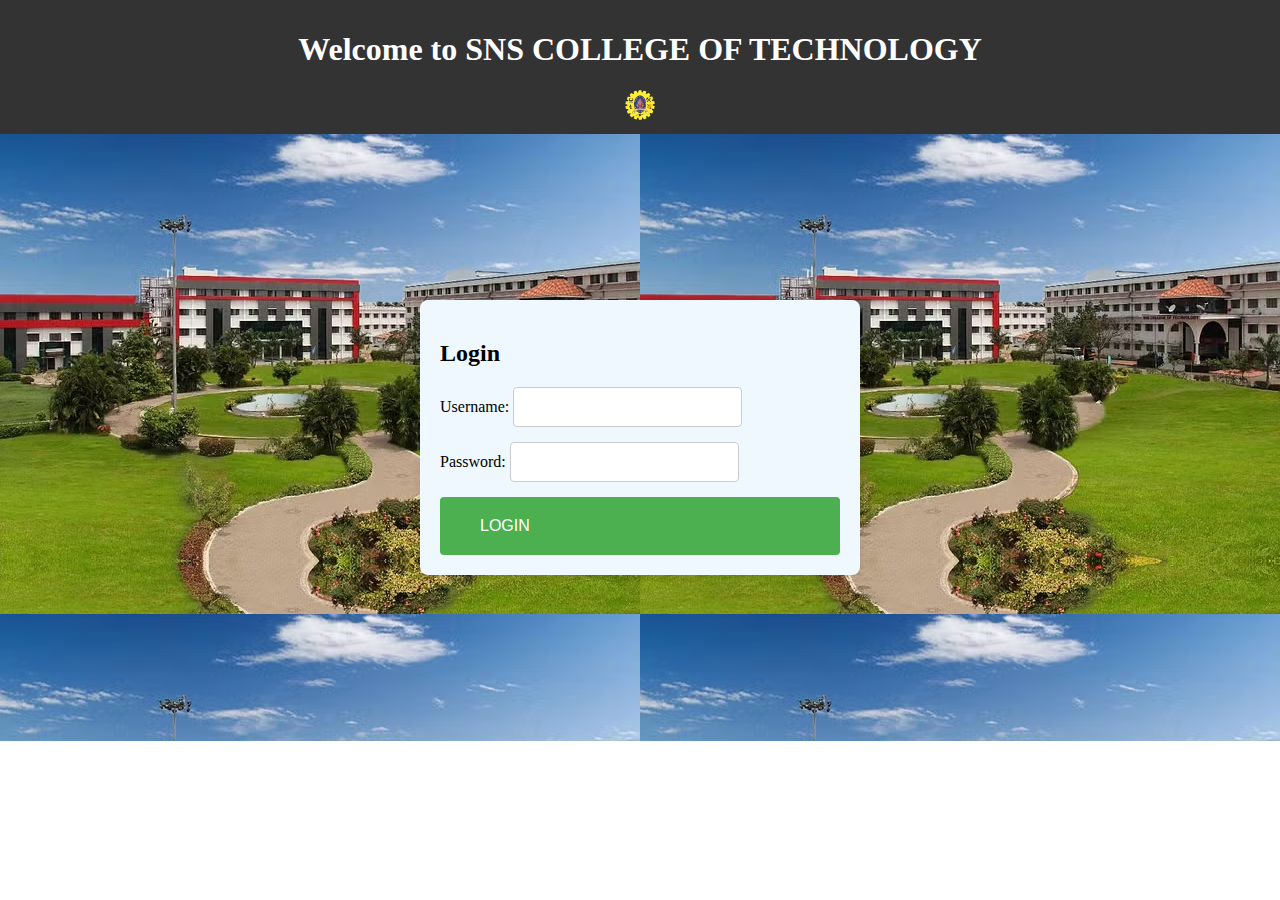
<file: index.html>
<!DOCTYPE html>
<html lang="en">
<head>
    <title>SNS College Website</title>
    <link rel="stylesheet" href="style.css">
</head>
<body>

<header>
<h1>Welcome to SNS COLLEGE OF TECHNOLOGY</h1>
<img class="logo" src="3_1x.webp" alt="college logo">
</header>

<div class="first">
<main>
<section class="one">
<h2>Login</h2>
<form id="loginForm" onsubmit="return validateForm()">

<div>
<label for="username">Username:</label>
<input type="text" required>
</div>

<div>
<label for="password">Password:</label>
 <input type="password" required>
</div>
<a id="log" href="index2.html"><button>LOGIN</button></a>
</form>
</section>
</main>
</div>
</body>
</html>
</file>
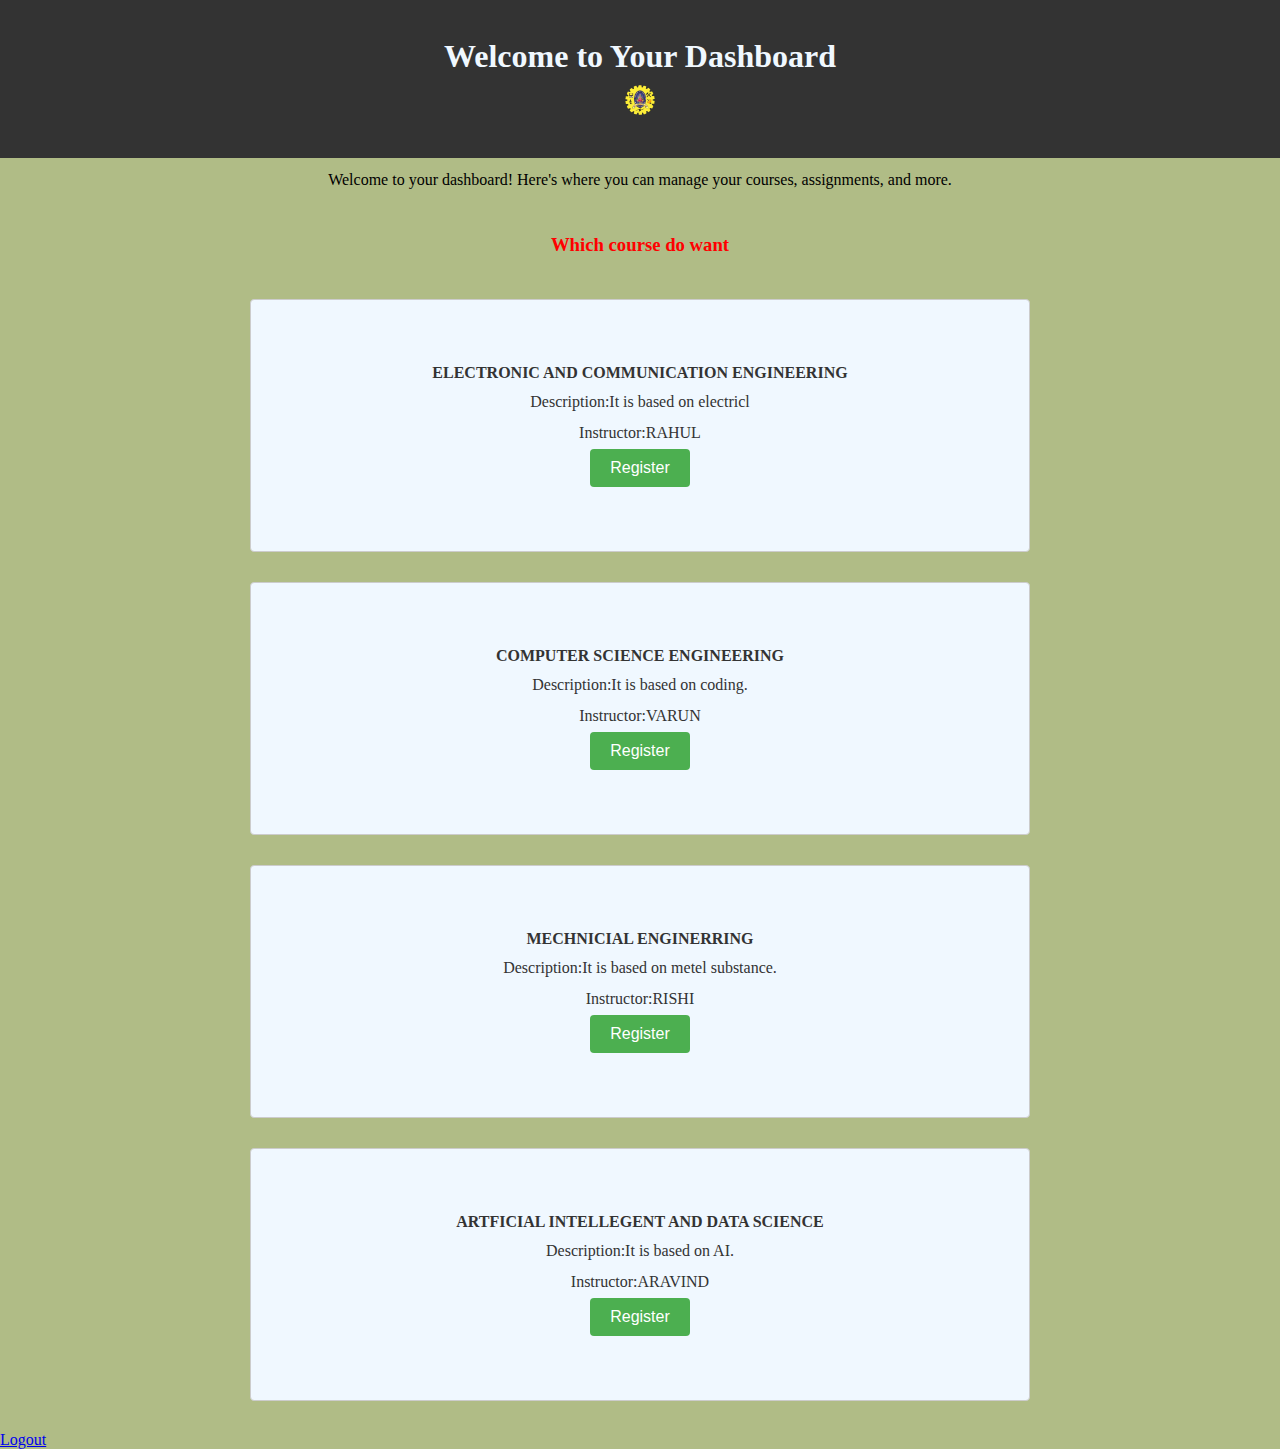
<file: index2.html>
<!DOCTYPE html>
<html lang="en">
<head>

    <title>Dashboard SNS College Website</title>
    <link rel="stylesheet" href="style2.css">
</head>
<body>
    <header>
        <h1>Welcome to Your Dashboard</h1>
        <img class="logo" src="3_1x.webp" alt="college logo">
    </header>
    <main>
        <section class="dashboard-container">
            <p>Welcome to your dashboard! Here's where you can manage your courses, assignments, and more.</p>
            <section class="one">
                <h3>Which course do want</h3>
                <div class="course">
                    <h4>ELECTRONIC AND COMMUNICATION ENGINEERING</h4>
                    <p>Description:It is based on electricl</p>
                    <p>Instructor:RAHUL</p>
                   <a href="indexece.html"> <button>Register</button></a>
                </div>
                <div class="course">
                    <h4>COMPUTER SCIENCE ENGINEERING</h4>
                    <p>Description:It is based on coding.</p>
                    <p>Instructor:VARUN</p>
                    <a href="indexcse.html"> <button>Register</button></a>
                </div>
                <div class="course">
                    <h4> MECHNICIAL ENGINERRING</h4>
                    <p>Description:It is based on metel substance.</p>
                    <p>Instructor:RISHI</p>
                    <a href="indexmec.html"> <button>Register</button></a>
                </div>
                <div class="course">
                    <h4> ARTFICIAL INTELLEGENT AND DATA SCIENCE</h4>
                    <p>Description:It is based on AI.</p>
                    <p>Instructor:ARAVIND</p>
                    <a href="indexailm.html"> <button>Register</button></a>
                </div>
            </section>
            <a href="logout.html" class="logout-link">Logout</a>
        </section>
    </main>
</body>
</html>
</file>
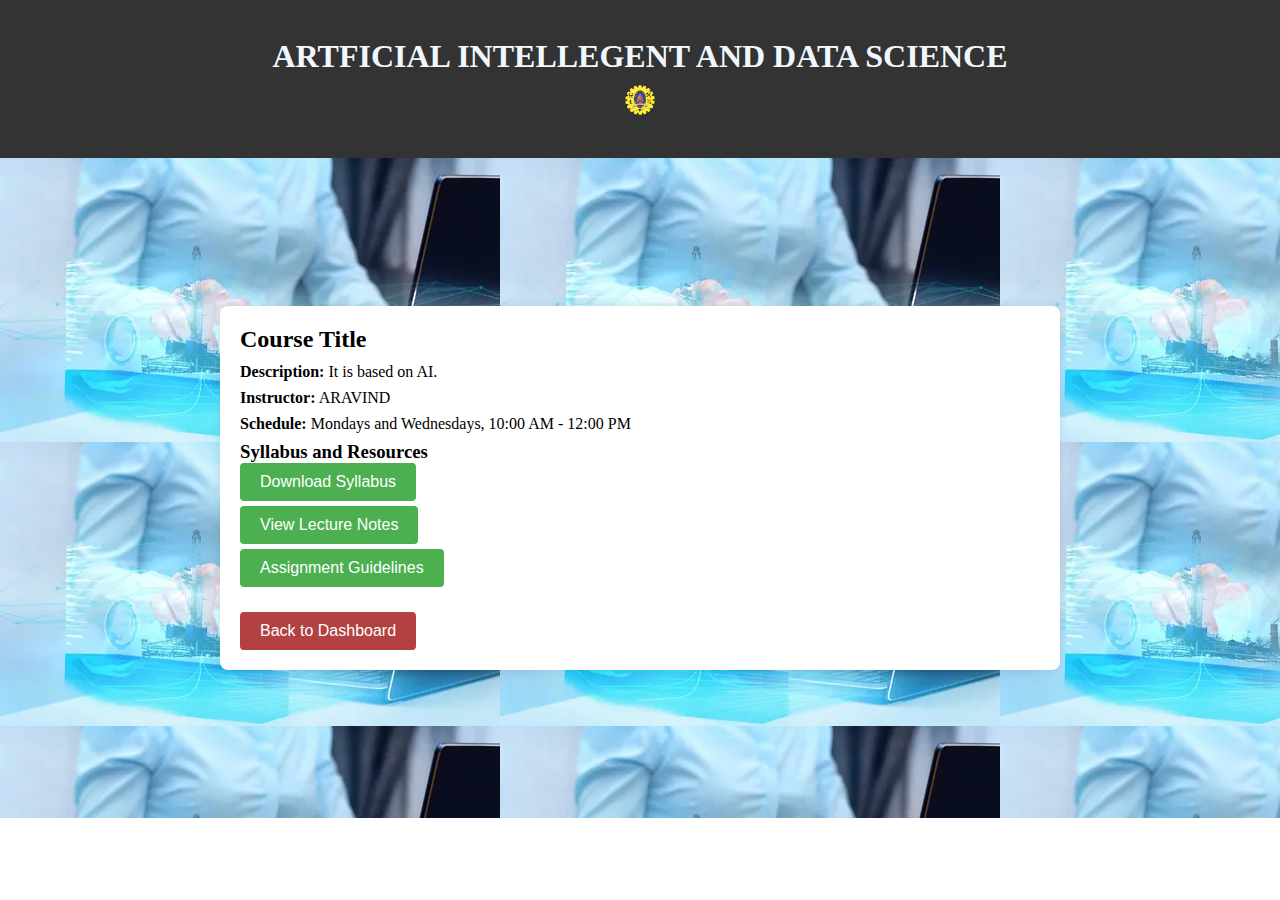
<file: indexailm.html>
<!DOCTYPE html>
<html lang="en">
<head>
    <title> AIML Course Details</title>
    <link rel="stylesheet" href="style3.css">
</head>
<body>
    <header>
        <h1> ARTFICIAL INTELLEGENT AND DATA SCIENCE</h1>
        <img class="logo" src="3_1x.webp" alt="college logo">
    </header>
    <div class="aiml">
    <main>
        <section class="course-details-container">
            <h2>Course Title</h2>
            <p><strong>Description:</strong> It is based on AI.</p>
            <p><strong>Instructor:</strong> ARAVIND</p>
            <p><strong>Schedule:</strong> Mondays and Wednesdays, 10:00 AM - 12:00 PM</p>
            <h3>Syllabus and Resources</h3>
            <ul>
                <li><a href="https://iiitn.ac.in/Downloads/academic/BTech-CSE-AIML-Syllabus-2-1-2024.pdf"><button>Download Syllabus</button></a></li>
                <li><a href="https://learnengineering.in/cs3491-artificial-intelligence-and-machine-learning/"><button>View Lecture Notes</button></a></li>
                <li><a href="https://www.aicte-india.org/sites/default/files/Model_Curriculum/flipbook/CS%20(AI&ML)/index.html#p=1"><button>Assignment Guidelines</button></a></li>
            </ul>
            <a href="index2.html" class="back-link"><button class="red">Back to Dashboard</button></a>
        </section>
    </main></div>
</body>
</html>
</file>
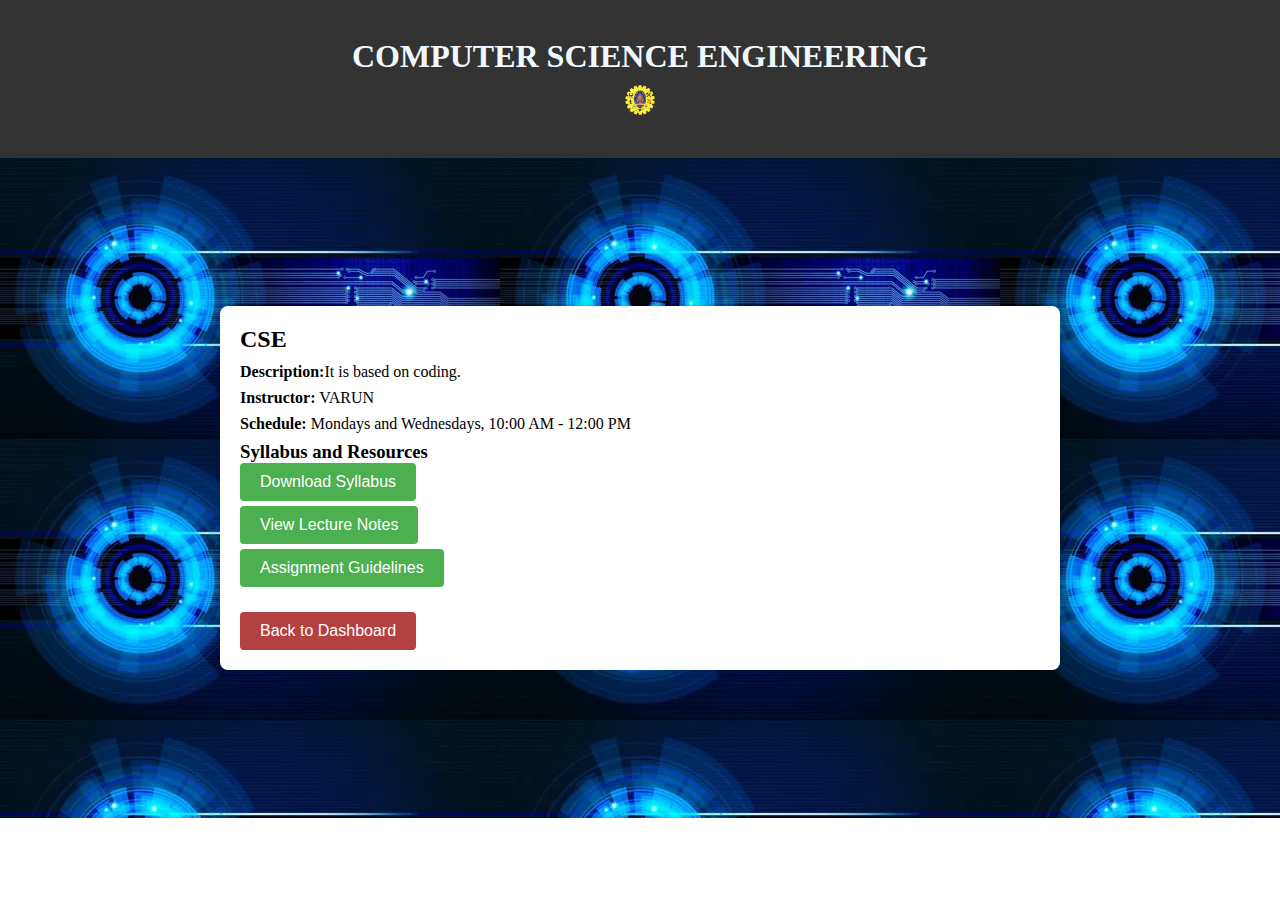
<file: indexcse.html>
<!DOCTYPE html>
<html lang="en">
<head>
    <title>CSE Course Details</title>
    <link rel="stylesheet" href="style3.css">
</head>
<body>
    <header>
        <h1>COMPUTER SCIENCE ENGINEERING</h1>
        <img class="logo" src="3_1x.webp" alt="college logo">
    </header>
    <div class="cse">
    <main>
        <section class="course-details-container">
            <h2>CSE</h2>
            <p><strong>Description:</strong>It is based on coding.</p>
            <p><strong>Instructor:</strong> VARUN</p>
            <p><strong>Schedule:</strong> Mondays and Wednesdays, 10:00 AM - 12:00 PM</p>
            <h3>Syllabus and Resources</h3>
            <ul>
                <li><a href="https://www.geeksforgeeks.org/gate-cse-syllabus/"><button>Download Syllabus</button></a></li>
                <li><a href="https://www.cse.iitb.ac.in/~puru/courses/spring20/osnotes.pdf"><button>View Lecture Notes</button></a></li>
                <li><a href="https://www.trentu.ca/academicskills/documentation-guide/cse-style/cse-style-formatting-guidelines"><button>Assignment Guidelines</button></a></li>
            </ul>
            <a href="index2.html" class="back-link"><button class="red">Back to Dashboard</button></a>
        </section>
    </main></div>
</body>
</html>
</file>
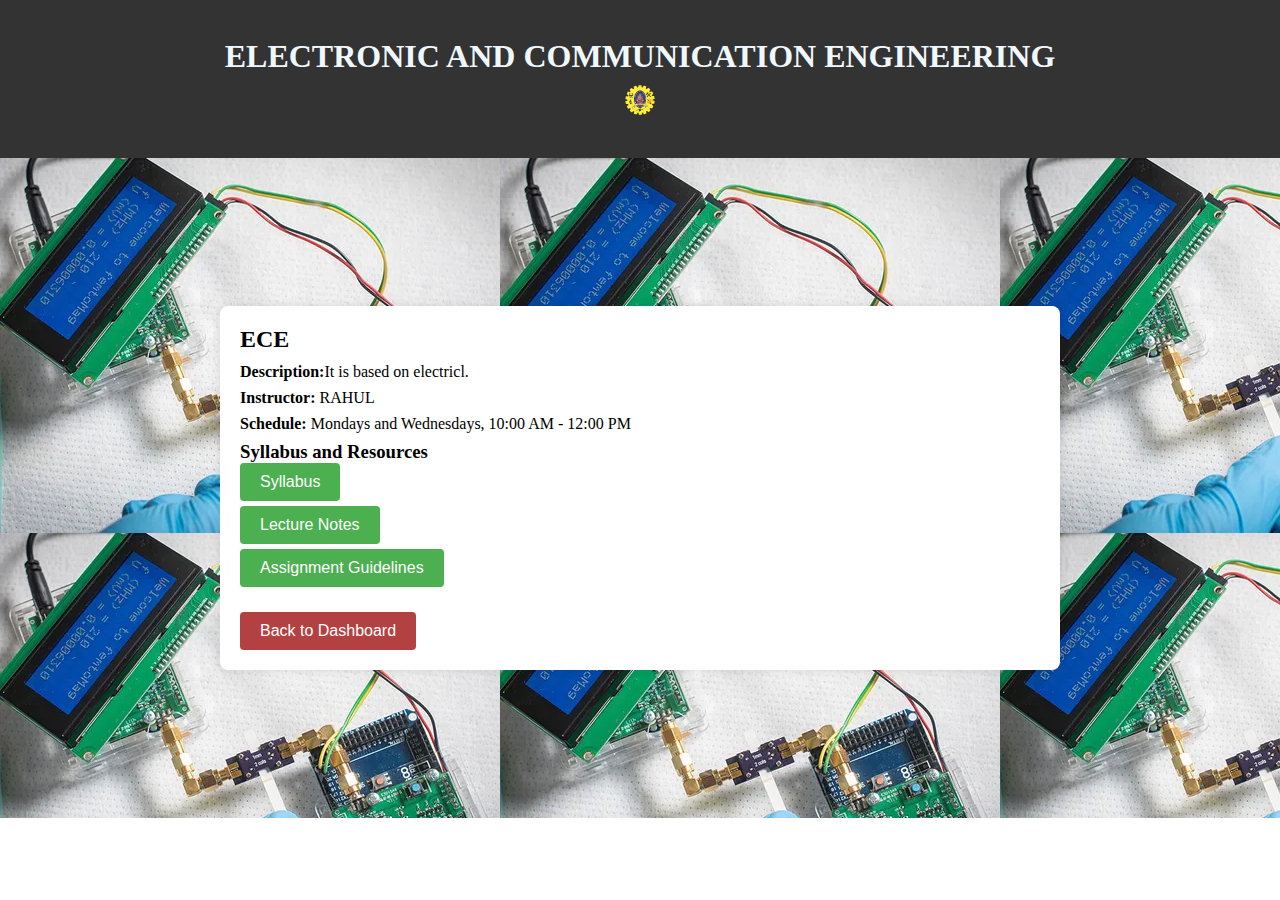
<file: indexece.html>
<!DOCTYPE html>
<html lang="en">
<head>
    <title> ECE Course Details</title>
    <link rel="stylesheet" href="style3.css">
</head>
<body>
    <header>
        <h1>ELECTRONIC AND COMMUNICATION ENGINEERING</h1>
        <img class="logo" src="3_1x.webp" alt="college logo">
    </header>
    <div class="ece">
    <main>
        <section class="course-details-container">
            <h2>ECE</h2>
            <p><strong>Description:</strong>It is based on electricl.</p>
            <p><strong>Instructor:</strong> RAHUL</p>
            <p><strong>Schedule:</strong> Mondays and Wednesdays, 10:00 AM - 12:00 PM</p>
            <h3>Syllabus and Resources</h3>
            <ul>
                <li><a href="https://collegedunia.com/courses/bachelor-of-technology-btech-electronics-and-communication-engineering/syllabus"><button> Syllabus</button></a></li>
                <li><a href="https://mrcet.com/downloads/digital_notes/ECE/IV%20Year/1.VLSI%20DESIGN.pdf"><button> Lecture Notes</button></a></li>
                <li><a href="https://www.scribd.com/document/20122345/Guidelines-for-Ece-Writing-Assignments"><button>Assignment Guidelines</button></a></li>
            </ul>
            <a href="index2.html" class="back-link"><button class="red">Back to Dashboard</button></a>
        </section>
    </main>
</div>
</body>
</html>
</file>
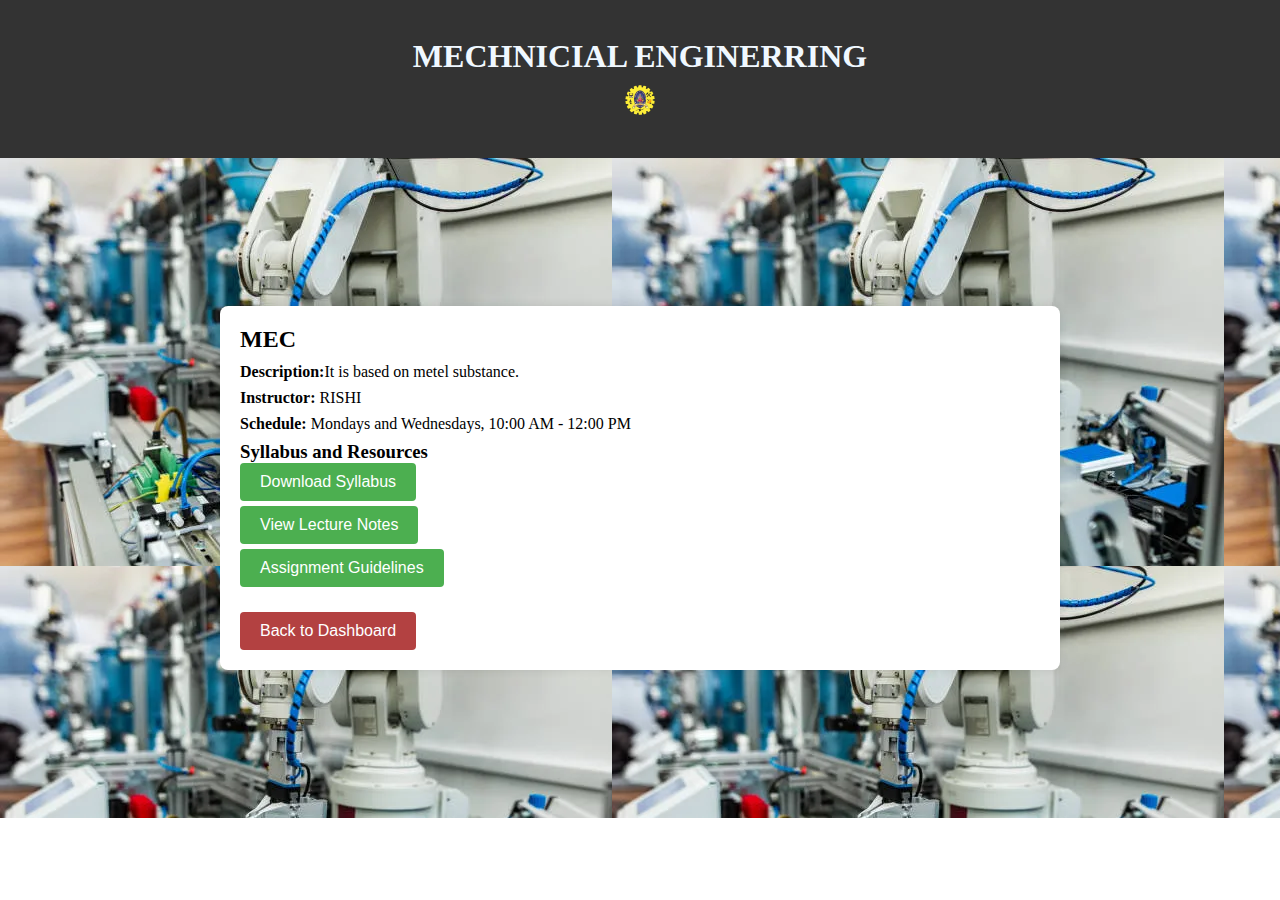
<file: indexmec.html>
<!DOCTYPE html>
<html lang="en">
<head>
    <title>MEC Course Details</title>
    <link rel="stylesheet" href="style3.css">
</head>
<body>
    <header>
        <h1>MECHNICIAL ENGINERRING</h1>
        <img class="logo" src="3_1x.webp" alt="college logo">
    </header>
    <div class="mec">
    <main>
        <section class="course-details-container">
            <h2>MEC</h2>
            <p><strong>Description:</strong>It is based on metel substance.</p>
            <p><strong>Instructor:</strong> RISHI</p>
            <p><strong>Schedule:</strong> Mondays and Wednesdays, 10:00 AM - 12:00 PM</p>
            <h3>Syllabus and Resources</h3>
            <ul>
                <li><a href="https://www.ignouhelp.in/ignou-mec-syllabus-structure/"><button>Download Syllabus</button></a></li>
                <li><a href="https://cpdm.iisc.ac.in/i4am24/resources/I4AM-2019-preface.pdf"><button>View Lecture Notes</button></a></li>
                <li><a href="https://archive.nptel.ac.in/courses/112/107/112107217/"><button>Assignment Guidelines</button></a></li>
            </ul>
            <a href="index2.html" class="back-link"><button class="red">Back to Dashboard</button></a>
        </section>
    </main></div>
</body>
</html>
</file>
<file: style.css>
body {
    background-color: #ffffff;
    margin: 0;
    padding: 0;
}

header {
    background-color: #333;
    color: #ffffff;
    text-align: center;
    padding: 10px 0;
}
.logo{
    height: 30px;
    width: 30px;
}
.first{
    background-image: url(SNS_College_of_Technology.avif);
    padding: 13%;
}
.main {
    max-width: 800px;
    margin: 20px auto;
    padding: 20px;
}

.one{
    padding: 20px;
    border-radius: 8px;
    box-shadow: 0 0 10px rgba(0, 0, 0, 0.1);
    max-width: 400px;
    margin: 0 auto;
    background-color: aliceblue;
}

form {
    display: flex;
    flex-direction: column;
}

label {
    margin-bottom: 8px;
}

input{
    padding: 10px;
    margin-bottom: 15px;
    border: 1px solid #ccc;
    border-radius: 4px;
    font-size: 16px;
}

button {
    background-color: #4CAF50;
    color: white;
    padding: 10px 20px;
    border: none;
    border-radius: 4px;
    font-size: 16px;
}

button:hover {
    
    background-color: #0e6612;
}
#log{
    background-color: #4CAF50;
    color: white;
    padding: 10px 20px;
    border: none;
    border-radius: 4px;
    font-size: 16px;
}
#log:hover{
    background-color: #0e6612;
}
</file>
<file: style2.css>
*{
    margin: 0%;
    padding: 0%;
}
.one{
    margin-top: 20px;
}
header{
    background-color: #333;
    text-align: center;
    color: aliceblue;
    padding: 3%;
}
.logo{
    height: 30px;
    width: 30px;
    padding-top: 10px;
}
h2,p,h3{
    text-align: center;
    padding: 1%;
}
h3{
    color: red;
}
body{
    background-color: rgb(176, 188, 134);
}

.course {
    border: 1px solid #ccc;
    padding:5%;
    margin: 30px;
    margin-left: 250px;
    margin-right: 250px;
    border-radius: 4px;
    text-align: center;
    background-color: aliceblue;
    color: #333;
}
.course:hover{
    background-color: #163317;
    color: antiquewhite;
}

.course h4 {
    margin-bottom: 5px;
}

.registration-section {
    margin-top: 40px;
    text-align: center;
}

.registration-section form {
    display: flex;
    flex-direction: column;
}

.registration-section label {
    margin-bottom: 8px;
}

.registration-section input[type="text"],
.registration-section select {
    padding: 10px;
    margin-bottom: 15px;
    border: 1px solid #ccc;
    border-radius: 4px;
    font-size: 16px;
}

.registration-section button {
    background-color: #4CAF50;
    color: white;
    padding: 10px 20px;
    border: none;
    border-radius: 4px;
    cursor: pointer;
    font-size: 16px;
}

.registration-section button:hover {
    background-color: #45a049;
}

button {
    background-color: #4CAF50;
    color: white;
    padding: 10px 20px;
    border: none;
    border-radius: 4px;
    cursor: pointer;
    font-size: 16px;
}

button:hover {
    background-color: #0e6612;
}
</file>
<file: style3.css>
*{
    margin: 0;
    padding: 0%;
}
.course-details-container {
    max-width: 800px;
    margin: 20px auto;
    padding: 20px;
    background-color: #fff;
    border-radius: 8px;
    box-shadow: 0 0 10px rgba(0, 0, 0, 0.1);
}
h1{
    text-align: center;
}
header{
background-color: #333;
text-align: center;
color: aliceblue;
padding: 3%;
}
.logo{
    height: 30px;
    width: 30px;
    padding-top: 10px;
}
.course-details-container h2 {
    margin-bottom: 10px;
}

.course-details-container p {
    margin-bottom: 8px;
}

.course-details-container ul {
    list-style-type: none;
    padding: 0;
}

.course-details-container ul li {
    margin-bottom: 5px;
}

.course-details-container a {
    color: #007bff; 
    text-decoration: none;
}

.course-details-container a:hover {
    text-decoration: underline;
}

.back-link {
    display: inline-block;
    margin-top: 20px;
    color: #333;
}
.ece{
    background-image: url(research_devices.webp);
    padding: 10%;
}
.cse{
    background-image: url(wp2700080.webp);
    padding: 10%;
}
.mec{
    background-image: url(mechanical-engineering-project.webp);
    padding: 10%;
}
.aiml{
    background-image: url(DS-vs-AI-Machine-Learning_IndustryApplication_web.webp);
    padding: 10%;
}
button {
    background-color: #4CAF50;
    color: white;
    padding: 10px 20px;
    border: none;
    border-radius: 4px;
    cursor: pointer;
    font-size: 16px;
}

button:hover {
    background-color: #0e6612;
}
.red{
    background-color: #b34141;
    color: white;
    padding: 10px 20px;
    border: none;
    border-radius: 4px;
    cursor: pointer;
    font-size: 16px;
}
.red:hover {
    background-color: #ff0000;
</file>
